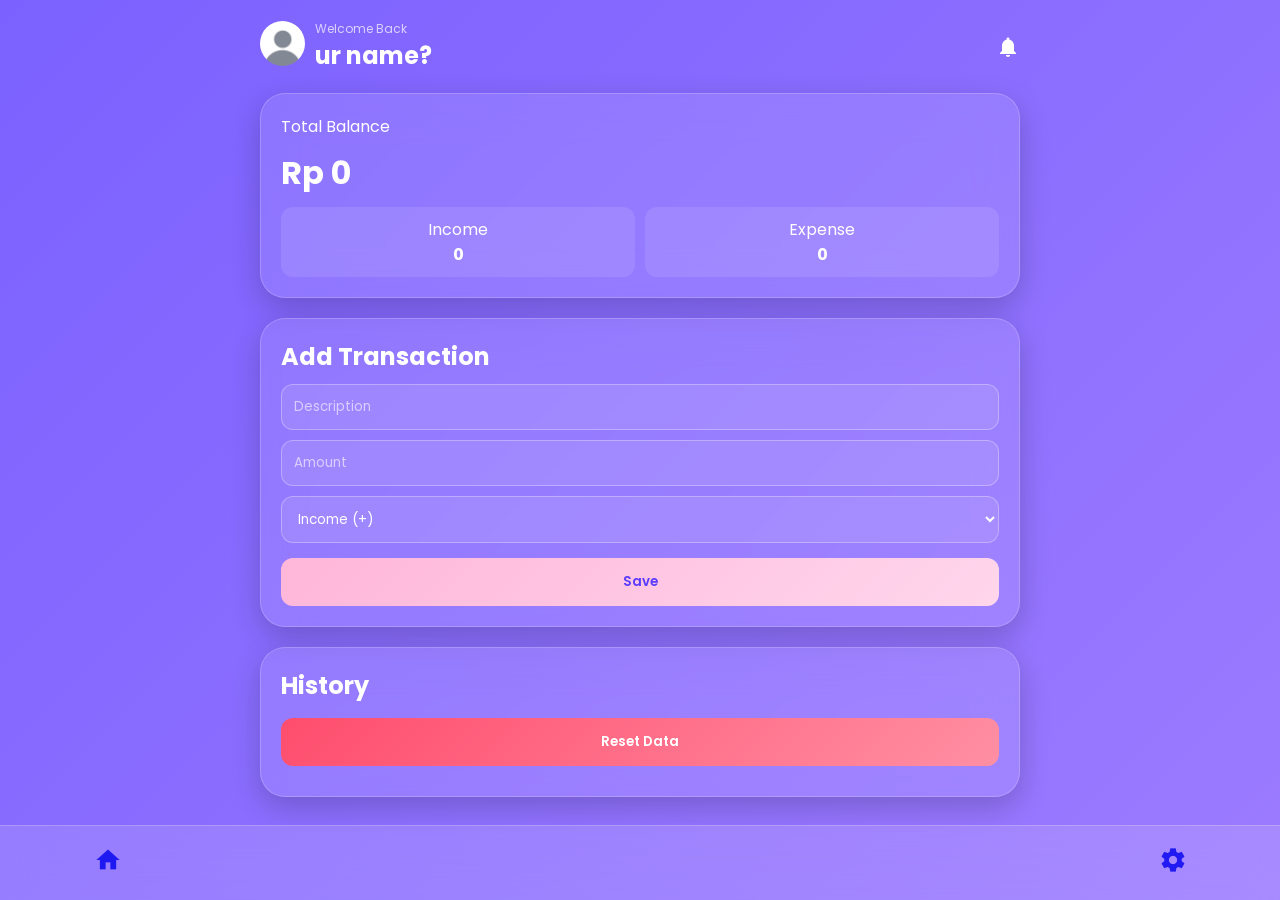
<file: index.html>
<!DOCTYPE html>
<html lang="id">
<head>
  <meta charset="UTF-8">
  <title>Finance App</title>

  <!-- FONT -->
  <link href="https://fonts.googleapis.com/css2?family=Poppins:wght@300;400;600;700&display=swap" rel="stylesheet">

  <!-- ICON -->
  <link href="https://fonts.googleapis.com/icon?family=Material+Icons" rel="stylesheet">

  <link rel="stylesheet" href="style.css">
</head>
<body>

  <!-- HEADER -->
  <div class="header">
    <div class="profile">
      <label for="upload">
        <img id="profileImg" src="unknown.jpg">
      </label>
      <input type="file" id="upload" hidden>

      <div>
        <p>Welcome Back</p>
        <h2 id="username" onclick="editName()">ur name?</h2>
      </div>
    </div>

    <span class="material-icons notif">notifications</span>
  </div>

  <!-- BALANCE -->
  <div class="card">
    <p>Total Balance</p>
    <h1 id="saldo">Rp 0</h1>

    <div class="row">
      <div>
        <p>Income</p>
        <b id="income">0</b>
      </div>
      <div>
        <p>Expense</p>
        <b id="expense">0</b>
      </div>
    </div>
  </div>

  <!-- FORM -->
  <div class="card">
    <h2>Add Transaction</h2>

    <input id="label" placeholder="Description">
    <input id="amount" type="number" placeholder="Amount">

    <select id="type">
      <option value="income">Income (+)</option>
      <option value="expense">Expense (-)</option>
    </select>

    <button onclick="addTransaction()">Save</button>
  </div>

  <!-- HISTORY -->
  <div class="card">
    <h2>History</h2>
    <button class="danger" onclick="resetData()">Reset Data</button>
    <ul id="history"></ul>
  </div>

  <!-- NAV -->
<div class="nav">
  <a href="index.html"><span class="material-icons">home</span></a>
  <a href="index2.html"><span class="material-icons">bar_chart</span></a>
  <a href="index3.html"><span class="material-icons">download</span></a>
  <a href="index4.html"><span class="material-icons">settings</span></a>
</div>

  <script src="script.js"></script>
  <script src="theme.js"></script>
</body>
</html>
</file>
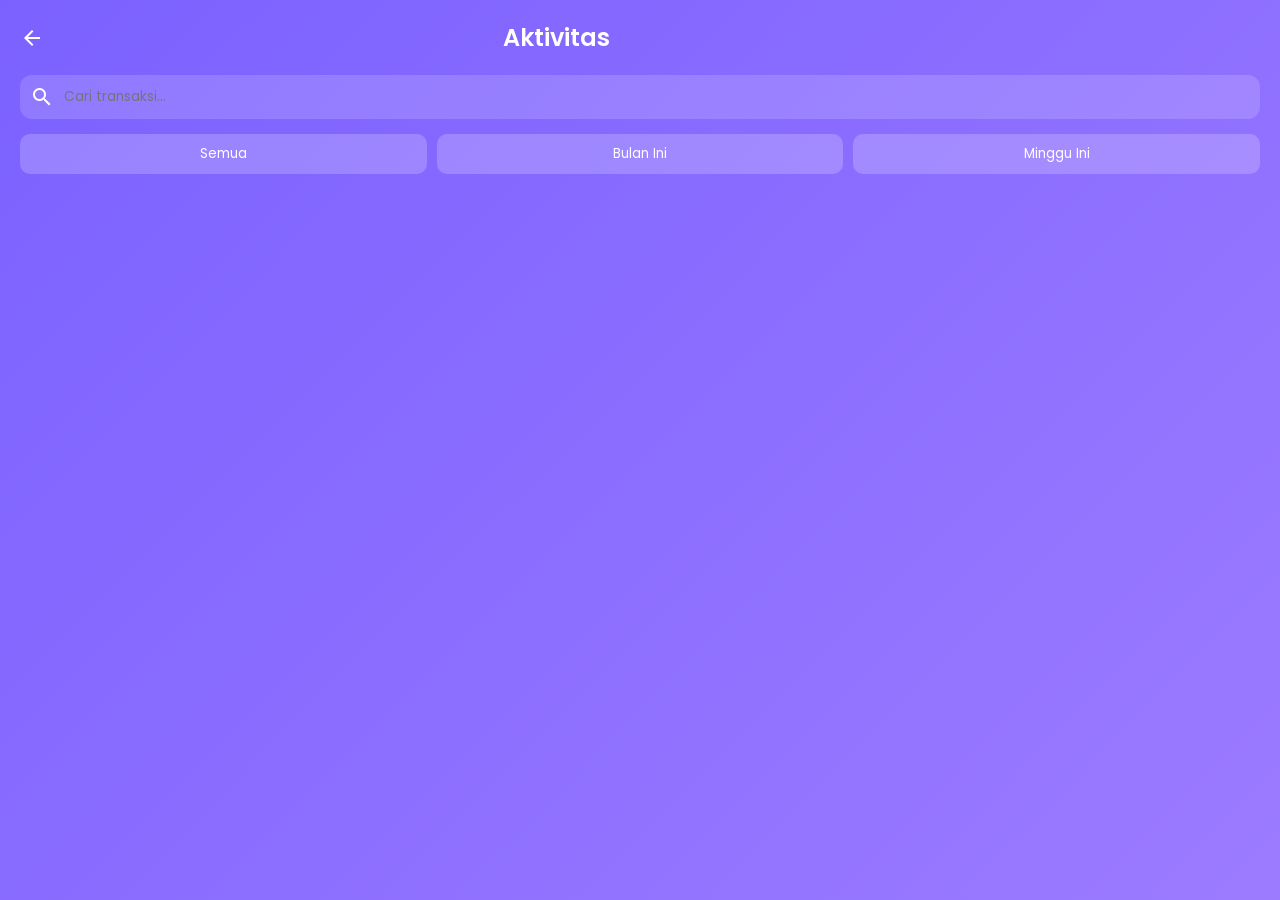
<file: index2.html>
<!DOCTYPE html>
<html lang="id">
<head>
  <meta charset="UTF-8">
  <title>History</title>

  <!-- FONT -->
  <link href="https://fonts.googleapis.com/css2?family=Poppins:wght@300;400;600;700&display=swap" rel="stylesheet">

  <!-- ICON -->
  <link href="https://fonts.googleapis.com/icon?family=Material+Icons" rel="stylesheet">

  <link rel="stylesheet" href="style2.css">
</head>
<body>

  <!-- HEADER -->
  <div class="header">
    <span class="material-icons" onclick="back()">arrow_back</span>
    <h2>Aktivitas</h2>
    <span class="material-icons" onclick="downloadPDF()">download</span>
  </div>

  <!-- SEARCH -->
  <div class="search">
    <span class="material-icons">search</span>
    <input type="text" id="searchInput" placeholder="Cari transaksi...">
  </div>

  <!-- FILTER -->
  <div class="filter">
    <button onclick="setFilter('all')">Semua</button>
    <button onclick="setFilter('month')">Bulan Ini</button>
    <button onclick="setFilter('week')">Minggu Ini</button>
  </div>

  <!-- LIST -->
  <div id="list"></div>

  <script src="script2.js"></script>
  <script src="theme.js"></script>
</body>
</html>
</file>
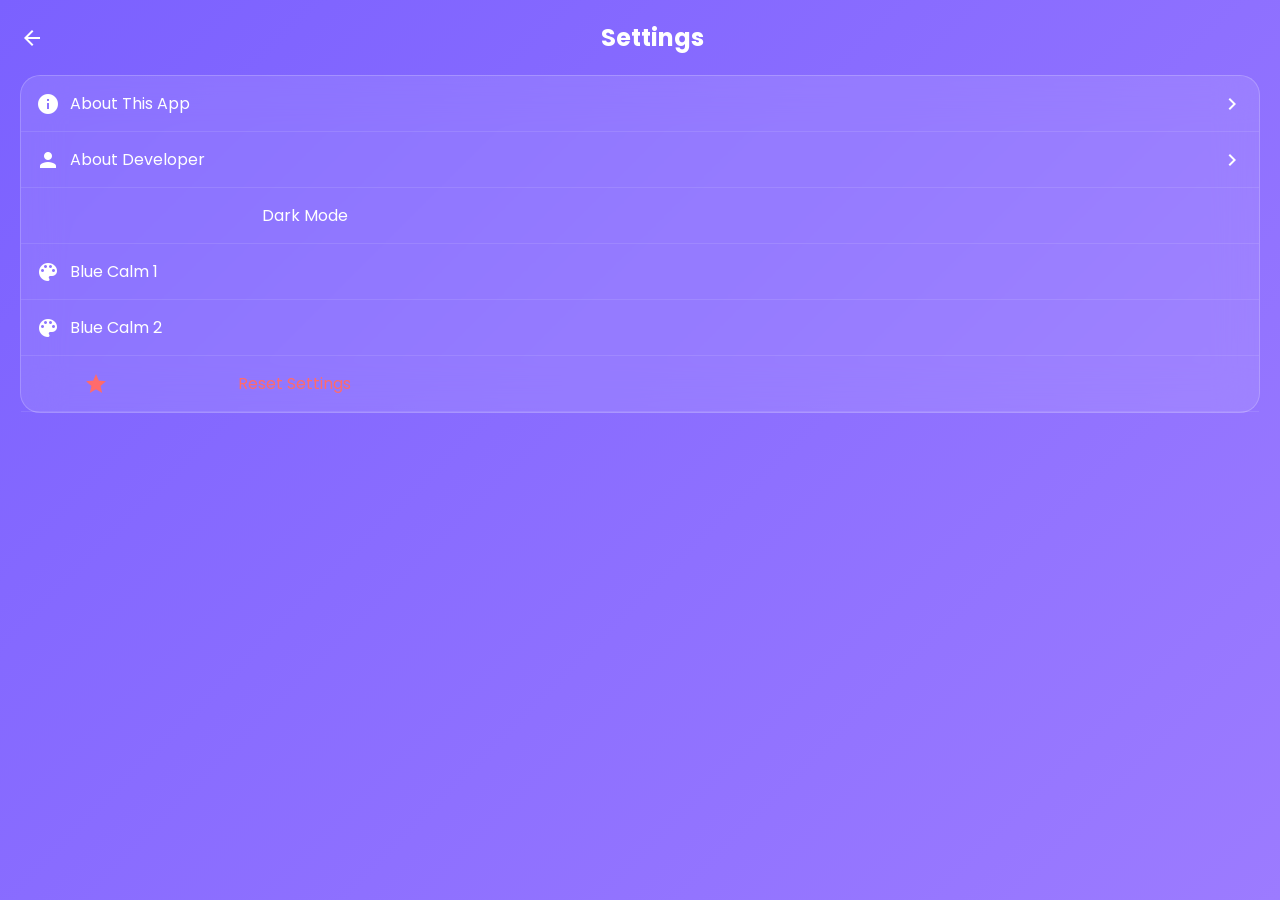
<file: index4.html>
<!DOCTYPE html>
<html lang="id">
<head>
  <meta charset="UTF-8">
  <title>Settings</title>

  <!-- FONT -->
  <link href="https://fonts.googleapis.com/css2?family=Poppins:wght@300;400;600;700&display=swap" rel="stylesheet">

  <!-- ICON -->
  <link href="https://fonts.googleapis.com/icon?family=Material+Icons" rel="stylesheet">

  <link rel="stylesheet" href="style4.css">
</head>
<body>

  <!-- HEADER -->
  <div class="header">
    <span class="material-icons" onclick="back()">arrow_back</span>
    <h2>Settings</h2>
    <div></div>
  </div>

  <!-- MENU -->
  <div class="card">

    <div class="item" onclick="showAboutApp()">
      <span class="material-icons">info</span>
      <p>About This App</p>
      <span class="material-icons">chevron_right</span>
    </div>

    <div class="item" onclick="showDeveloper()">
      <span class="material-icons">person</span>
      <p>About Developer</p>
      <span class="material-icons">chevron_right</span>
    </div>

    <div class="item" onclick="toggleDarkMode()">
      <span class="material-icons">dark_mode</span>
      <p>Dark Mode</p>
      <span class="material-icons">toggle_on</span>
    </div>

    <div class="item" onclick="setTheme('blue1')">
      <span class="material-icons">palette</span>
      <p>Blue Calm 1</p>
    </div>

    <div class="item" onclick="setTheme('blue2')">
      <span class="material-icons">palette</span>
      <p>Blue Calm 2</p>
    </div>

    <div class="item danger" onclick="resetSettings()">
      <span class="material-icons">restart_alt</span>
      <p>Reset Settings</p>
    </div>

  </div>

  <!-- POPUP -->
  <div id="popup" class="popup hidden"></div>

  <script src="script4.js"></script>
  <script src="theme.js"></script>
</body>
</html>
</file>
<file: style.css>
* {
  margin: 0;
  padding: 0;
  box-sizing: border-box;
  font-family: 'Poppins', sans-serif;
}

body {
  background: linear-gradient(135deg, #7b61ff, #9c7bff);
  min-height: 100vh;
  padding: 20px;
  color: white;
}

/* HEADER */
.header {
  display: flex;
  justify-content: space-between;
  align-items: center;
}

.profile {
  display: flex;
  align-items: center;
  gap: 10px;
}

.profile img {
  width: 45px;
  height: 45px;
  border-radius: 50%;
  cursor: pointer;
}

.profile p {
  font-size: 12px;
  opacity: 0.7;
}

.notif {
  font-size: 24px;
}

/* CARD GLASS */
.card {
  margin-top: 20px;
  padding: 20px;
  border-radius: 25px;

  background: rgba(255,255,255,0.1);
  backdrop-filter: blur(20px);

  border: 1px solid rgba(255,255,255,0.2);
  box-shadow: 0 10px 30px rgba(0,0,0,0.2);
}

/* BALANCE */
#saldo {
  font-size: 32px;
  margin: 10px 0;
}

/* ROW */
.row {
  display: flex;
  gap: 10px;
}

.row div {
  flex: 1;
  padding: 10px;
  border-radius: 12px;
  text-align: center;

  background: rgba(255,255,255,0.1);
}

/* INPUT */
input, select {
  width: 100%;
  margin-top: 10px;
  padding: 12px;

  border-radius: 12px;
  border: 1px solid rgba(255,255,255,0.3);

  background: rgba(255,255,255,0.1);
  color: white;
}

input::placeholder {
  color: rgba(255,255,255,0.6);
}

select option {
  color: black;
}

/* BUTTON */
button {
  width: 100%;
  margin-top: 15px;
  padding: 14px;

  border-radius: 12px;
  border: none;

  background: linear-gradient(135deg, #ffb6d9, #ffd6ec);
  color: #5a3cff;

  font-weight: 600;
  cursor: pointer;
}

/* RESET BUTTON */
.danger {
  background: linear-gradient(135deg, #ff4d6d, #ff8fa3);
  color: white;
}

/* HISTORY */
ul {
  list-style: none;
  margin-top: 10px;
}

li {
  padding: 12px;
  margin-top: 10px;
  border-radius: 12px;

  background: rgba(255,255,255,0.15);
}

/* NAV */
.nav {
  position: fixed;
  bottom: 0;
  left: 0;
  right: 0;

  width: 100vw;
  height: 75px;

  display: flex;
  justify-content: space-around;
  align-items: center;

  backdrop-filter: blur(20px);
  background: rgba(255,255,255,0.12);

  border-top: 1px solid rgba(255,255,255,0.2);

  z-index: 999;
}

/* biar tidak ketutup */
body {
  padding-bottom: 90px;
}

.nav span {
  font-size: 28px;
  opacity: 0.8;
}

.nav span:hover {
  transform: scale(1.2);
  opacity: 1;
}

/* RESPONSIVE */
@media (min-width: 768px) {
  body {
    max-width: 600px;
    margin: auto;
  }
}

@media (min-width: 1024px) {
  body {
    max-width: 800px;
  }
}

@media (orientation: landscape) {
  body {
    padding-bottom: 100px;
  }
}

body {
  transition: all 0.3s ease;
}

.card, .nav, button {
  transition: all 0.3s ease;
}

body.dark {
  background: #0f172a !important;
}
</file>
<file: style2.css>
* {
  margin: 0;
  padding: 0;
  box-sizing: border-box;
  font-family: 'Poppins', sans-serif;
}

body {
  background: linear-gradient(135deg, #7b61ff, #9c7bff);
  min-height: 100vh;
  padding: 20px;
  color: white;
}

/* HEADER */
.header {
  display: flex;
  justify-content: space-between;
  align-items: center;
}

.header h2 {
  font-weight: 600;
}

/* SEARCH */
.search {
  margin-top: 20px;
  display: flex;
  align-items: center;
  gap: 10px;

  background: rgba(255,255,255,0.15);
  padding: 10px;
  border-radius: 12px;
}

.search input {
  border: none;
  outline: none;
  background: transparent;
  color: white;
  width: 100%;
}

/* FILTER */
.filter {
  display: flex;
  gap: 10px;
  margin-top: 15px;
}

.filter button {
  flex: 1;
  padding: 10px;
  border-radius: 10px;
  border: none;

  background: rgba(255,255,255,0.2);
  color: white;
}

/* LIST */
#list {
  margin-top: 20px;
}

.item {
  display: flex;
  justify-content: space-between;
  align-items: center;

  background: rgba(255,255,255,0.15);
  padding: 15px;
  margin-bottom: 10px;
  border-radius: 15px;
}

.left {
  display: flex;
  gap: 10px;
}

.icon {
  width: 40px;
  height: 40px;
  border-radius: 10px;
  background: rgba(255,255,255,0.2);

  display: flex;
  justify-content: center;
  align-items: center;
}

.right {
  text-align: right;
}

.minus {
  color: #ff6b6b;
}

.plus {
  color: #4dff88;
}

body {
  transition: all 0.3s ease;
}

.card, .nav, button {
  transition: all 0.3s ease;
}

body.dark {
  background: #0f172a !important;
}
</file>
<file: style4.css>
* {
  margin: 0;
  padding: 0;
  box-sizing: border-box;
  font-family: 'Poppins', sans-serif;
}

body {
  background: linear-gradient(135deg, #7b61ff, #9c7bff);
  min-height: 100vh;
  padding: 20px;
  color: white;
}

/* HEADER */
.header {
  display: flex;
  justify-content: space-between;
  align-items: center;
}

/* CARD */
.card {
  margin-top: 20px;
  border-radius: 20px;

  background: rgba(255,255,255,0.1);
  backdrop-filter: blur(20px);

  border: 1px solid rgba(255,255,255,0.2);
}

/* ITEM */
.item {
  display: flex;
  align-items: center;
  justify-content: space-between;

  padding: 15px;
  border-bottom: 1px solid rgba(255,255,255,0.1);

  cursor: pointer;
}

.item p {
  flex: 1;
  margin-left: 10px;
}

.item:hover {
  background: rgba(255,255,255,0.1);
}

/* DANGER */
.danger {
  color: #ff6b6b;
}

/* POPUP */
.popup {
  position: fixed;
  top: 50%;
  left: 50%;
  transform: translate(-50%, -50%);

  width: 80%;
  padding: 20px;

  background: rgba(255,255,255,0.15);
  backdrop-filter: blur(20px);

  border-radius: 20px;
  text-align: center;
}

.hidden {
  display: none;
}

/* DARK MODE */
.dark {
  background: #111 !important;
}

body {
  transition: all 0.3s ease;
}

.card, .nav, button {
  transition: all 0.3s ease;
}
</file>
